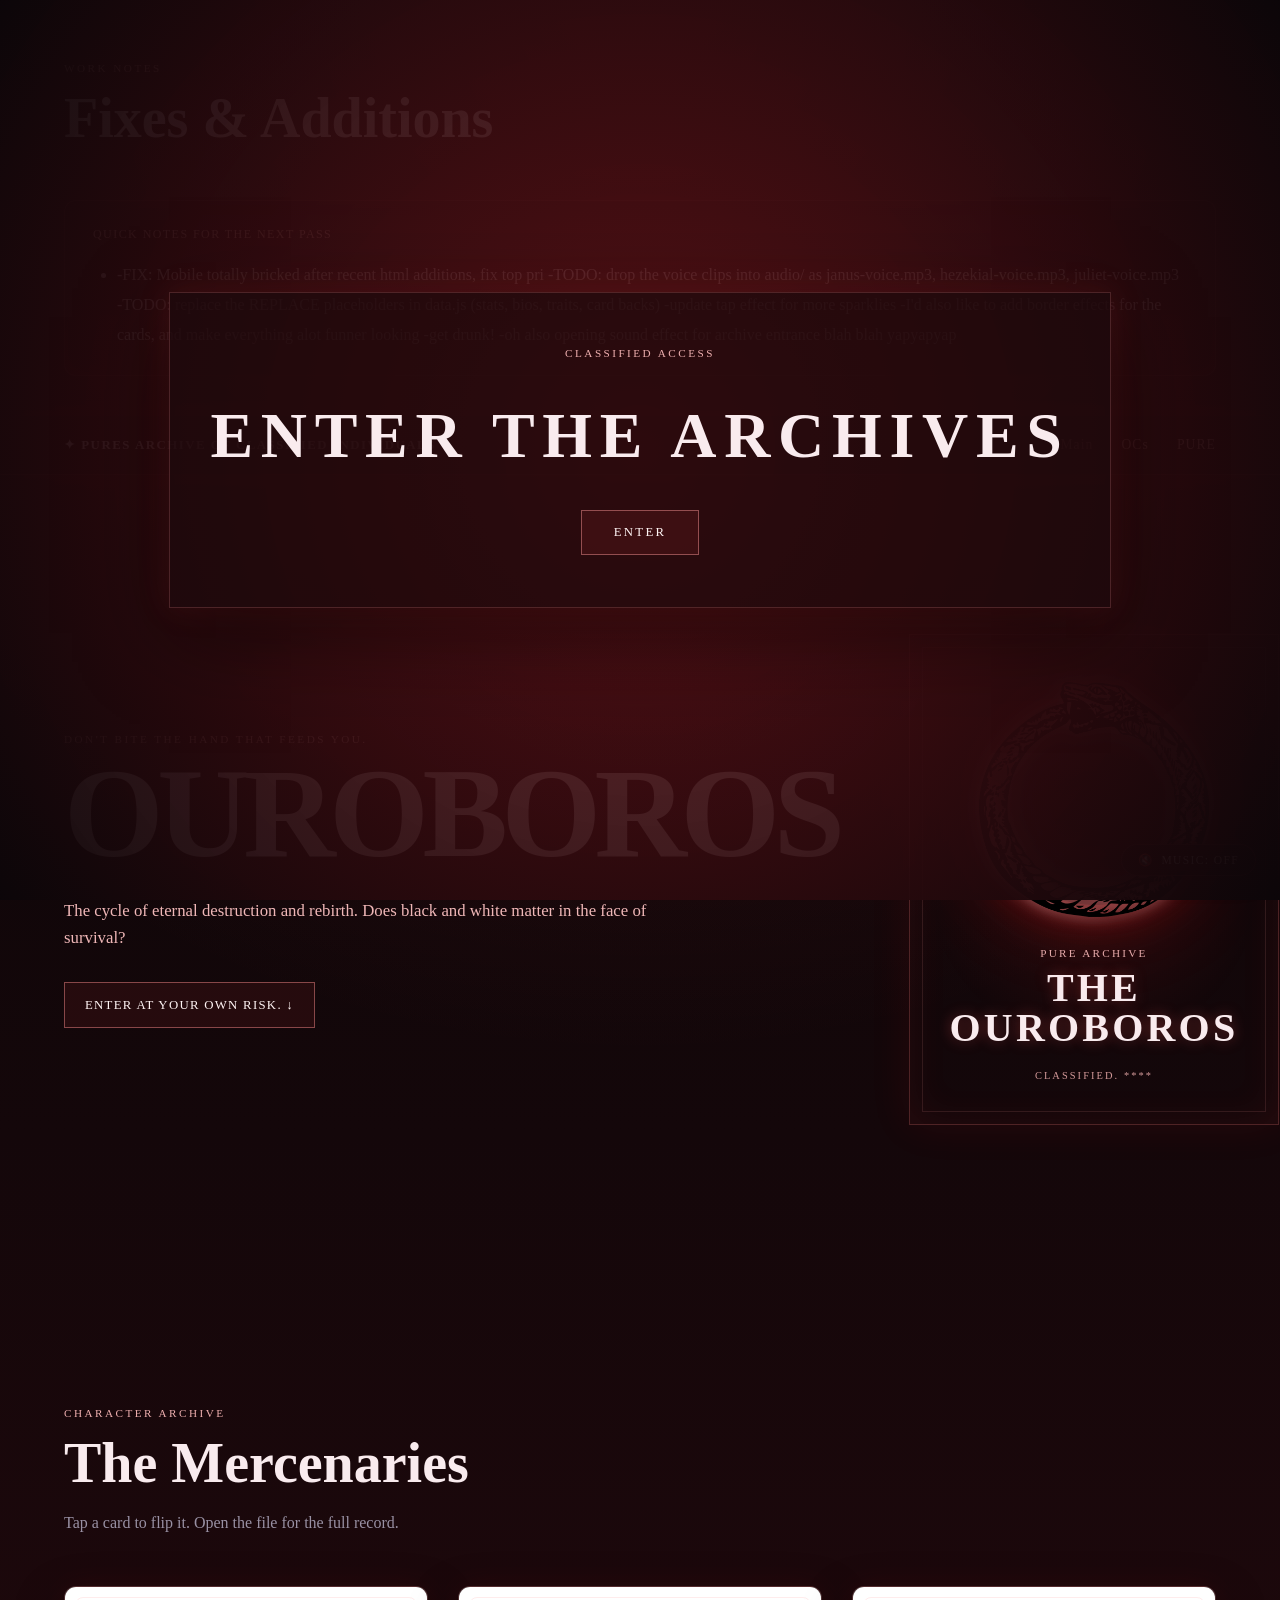
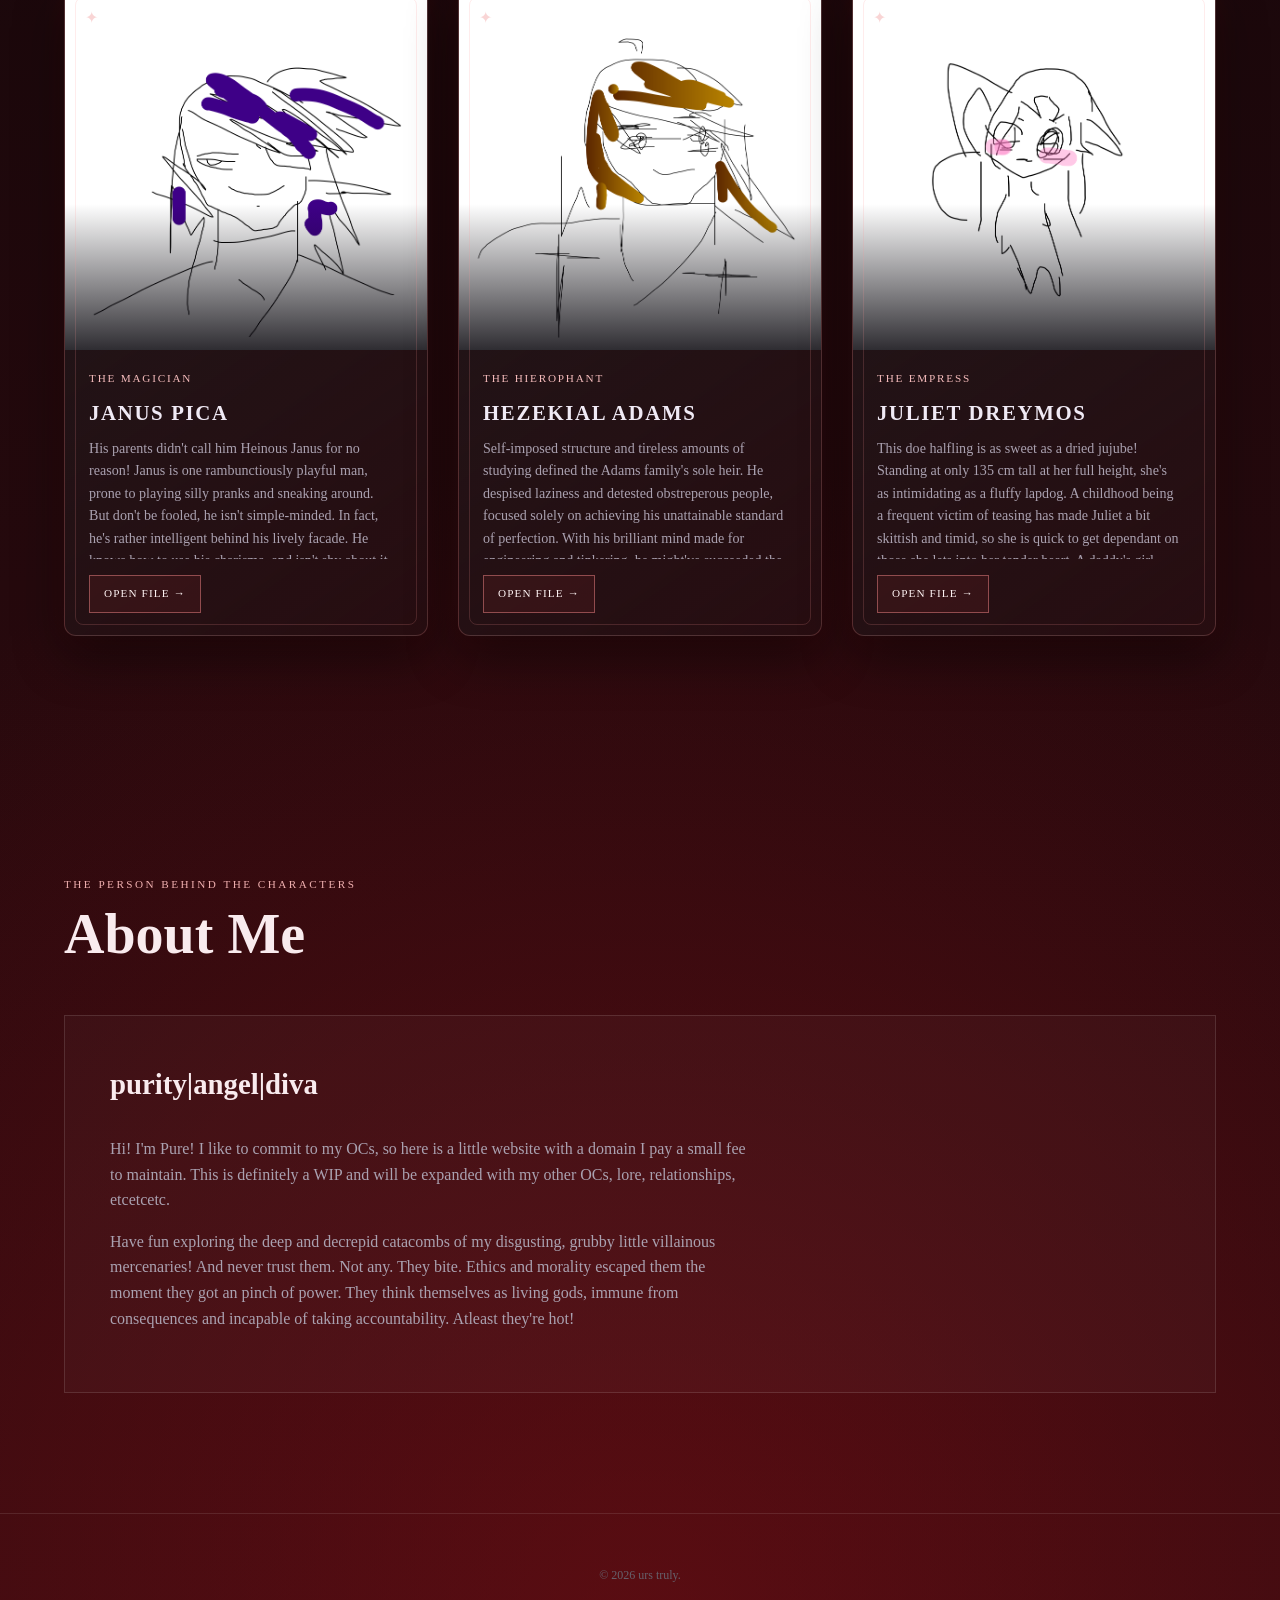
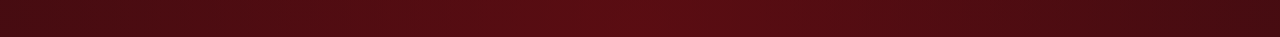
<file: index.html>
<!DOCTYPE html>
<html lang="en">

<head>
  <meta charset="UTF-8">
  <meta name="viewport" content="width=device-width, initial-scale=1.0">
  <meta name="description" content="The Archive.">
  <title>OC Archive</title>
  <link rel="stylesheet" href="style.css">
</head>

<body>

  <div id="archive-entry" class="archive-entry" aria-live="polite">
    <div class="entry-panel">
      <p class="eyebrow">Classified access</p>
      <h1>ENTER THE ARCHIVES</h1>
      <button id="enter-archive" class="enter-button" type="button">
        Enter
      </button>
    </div>
  </div>

  <section class="notes-section section">
    <div class="section-heading">
      <p class="eyebrow">WORK NOTES</p>
      <h2>Fixes & Additions</h2>
    </div>

    <div class="notes-panel">
      <p class="notes-label">Quick notes for the next pass</p>
      <ul class="notes-list">
        <li>-FIX: Mobile totally bricked after recent html additions, fix top pri
            -TODO: drop the voice clips into audio/ as janus-voice.mp3, hezekial-voice.mp3, juliet-voice.mp3
            -TODO: replace the REPLACE placeholders in data.js (stats, bios, traits, card backs)
            -update tap effect for more sparklies
            -I'd also like to add border effects for the cards, and make everything alot funner looking
            -get drunk!
            -oh also opening sound effect for archive entrance blah blah yapyapyap
        </li>
        
      </ul>
    </div>
  </section>

  <!-- =====================================================
       HEADER
       ===================================================== -->
  <header class="site-header">
    <a class="logo" href="#main">
      ✦ PURES ARCHIVE OF CLASSIFIED INDIVIDUALS
    </a>

    <nav class="nav" aria-label="Main navigation">
      <a href="#main">Main</a>
      <a href="#ocs">OCs</a>
      <a href="#about">PURE</a>
    </nav>
  </header>

  <main>

    <!-- =====================================================
         HERO
         ===================================================== -->
    <section id="main" class="hero">

      <div class="hero-content">
        <p class="eyebrow">
          Don't bite the hand that feeds you.
        </p>

        <h1>OUROBOROS</h1>

        <p class="hero-text">
          The cycle of eternal destruction and rebirth.
          Does black and white matter in the face of survival?
        </p>

        <a class="button" href="#ocs">
          Enter at your own risk. ↓
        </a>
      </div>

      <div class="prophetic-judge">
        <div class="ouroboros-container" tabindex="0" role="button" aria-label="Tap the ouroboros and trigger the heartbeat">
          <div class="ouroboros-glow"></div>
          <img
            class="ouroboros-image"
            src="images/Ouroboros.webp"
            alt="Ouroboros serpent eating its own tail"
          >
        </div>

        <p>PURE ARCHIVE</p>

        <h2>
          THE<br>
          OUROBOROS
        </h2>

        <span>CLASSIFIED. ****</span>
      </div>

    </section>

    <!-- =====================================================
         OC ARCHIVE
         ===================================================== -->
    <section id="ocs" class="section">

      <div class="section-heading">
        <p class="eyebrow">CHARACTER ARCHIVE</p>
        <h2>The Mercenaries</h2>
        <p>Tap a card to flip it. Open the file for the full record.</p>
      </div>

      <div id="oc-grid" class="oc-grid" aria-live="polite"></div>

    </section>

    <!-- =====================================================
         ABOUT
         ===================================================== -->
    <section id="about" class="about section">

      <div class="section-heading">
        <p class="eyebrow">THE PERSON BEHIND THE CHARACTERS</p>
        <h2>About Me</h2>
      </div>

      <div class="about-box">
        <div>
          <h3>purity|angel|diva</h3>
          <p>
            Hi! I'm Pure! I like to commit to my OCs, so here is a little website with a domain I pay a small fee to maintain. This is definitely a WIP and will be expanded with my other OCs, lore, relationships, etcetcetc.
          </p>
          <p>
            Have fun exploring the deep and decrepid catacombs of my disgusting, grubby little villainous mercenaries! And never trust them. Not any. They bite. Ethics and morality escaped them the moment they got an pinch of power. They think themselves as living gods, immune from consequences and incapable of taking accountability. Atleast they're hot!
          </p>
        </div>
      </div>
    </section>

    <!-- Background Music Element -->
<audio id="bg-music" loop preload="none">
  <source src="audio/ouroboros-theme.wav" type="audio/wav">
  Your browser does not support the audio element.
</audio>

<!-- Floating Music Toggle Button -->
<button id="music-btn" class="music-toggle" aria-label="Toggle background music">
  <span id="music-icon">🔇</span>
  <span id="music-status">MUSIC: OFF</span>
</button>
    
  </main>

  <!-- =====================================================
       FOOTER
       ===================================================== -->
  <footer>
    <p>© 2026 urs truly.</p>
  </footer>

  <!-- =====================================================
       JAVASCRIPT
       ===================================================== -->
  <script src="data.js"></script>
  <script src="script.js"></script>

</body>
</html>
</file>
<file: style.css>
/* =========================================================
   RESET
   ========================================================= */

* {
  box-sizing: border-box;
}

/* `clip` rather than `hidden`: hidden on the body would make the BODY the
   scrolling box (its overflow-y computes to auto), which moves the vertical
   scrollbar off the viewport, takes it out of reach of scroll-behavior below,
   and puts a non-visible overflow between the sticky header and its scrollport.
   clip stops sideways scrolling without creating a scroll container at all. */
html,
body {
  overflow-x: clip;
}

html {
  scroll-behavior: smooth;
}

:root {
  --bg-1: #070506;
  --bg-2: #14070a;
  --bg-3: #360b10;
  --red-1: #ff3d3d;
  --red-2: #ff1e1e;
  --red-3: #ff6b6b;
  --red-4: #ffc0c0;
  --dark-red: #21070b;
  --panel: rgba(34, 8, 12, 0.8);
  --panel-border: rgba(255, 122, 122, 0.25);
  --text: #f9ebee;
  --muted: #e8b1b1;
  --soft: #d98a8a;
}

body {
  margin: 0;
  background:
    radial-gradient(circle at top, rgba(255, 66, 66, 0.2), transparent 32%),
    radial-gradient(circle at bottom, rgba(120, 14, 20, 0.55), transparent 36%),
    linear-gradient(180deg, var(--bg-1) 0%, var(--bg-2) 35%, var(--bg-3) 100%);
  color: var(--text);
  font-family: Georgia, "Times New Roman", serif;
  line-height: 1.6;
  position: relative;
  color-scheme: dark;
}

body::before {
  content: "";
  position: fixed;
  inset: 0;
  pointer-events: none;
  background: linear-gradient(
    180deg,
    rgba(255, 255, 255, 0.02),
    rgba(255, 60, 60, 0.04),
    rgba(0, 0, 0, 0.15)
  );
  mix-blend-mode: screen;
}

.starburst {
  position: fixed;
  left: 0;
  top: 0;
  width: 12px;
  height: 12px;
  pointer-events: none;
  z-index: 1500;
  border-radius: 50%;
  background: radial-gradient(circle, rgba(255,255,255,0.95) 0%, rgba(255,110,110,0.9) 30%, rgba(255,50,50,0.2) 70%, transparent 100%);
  box-shadow:
    0 0 8px rgba(255,255,255,0.9),
    0 0 18px rgba(255, 80, 80, 0.8),
    0 0 28px rgba(255, 35, 35, 0.45);
  animation: starBurst 700ms ease-out forwards;
}

@keyframes starBurst {
  0% {
    opacity: 0;
    transform: translate(-50%, -50%) scale(0.2);
  }
  15% {
    opacity: 1;
  }
  100% {
    opacity: 0;
    transform: translate(var(--dx), var(--dy)) scale(1.8);
  }
}

/* The gate is a fixed overlay, so it does NOT inherit the page's scrolling —
   if the panel is taller than the phone (small screen, landscape, big text)
   the Enter button ends up off-screen and unreachable. So the gate scrolls
   itself, and the panel is centred with `margin: auto` rather than
   `place-items: center`: centred grid/flex items that overflow have an
   unreachable top edge, auto margins stay fully scrollable. */
.archive-entry {
  position: fixed;
  inset: 0;
  z-index: 2000;
  display: flex;
  overflow-y: auto;
  overscroll-behavior: contain;
  padding: 24px 16px;
  background: radial-gradient(circle at center, rgba(95, 17, 22, 0.88), rgba(12, 6, 9, 0.98));
  transition: opacity 0.8s ease, visibility 0.8s ease;
}

.archive-entry.hidden {
  opacity: 0;
  visibility: hidden;
  pointer-events: none;
}

/* Already let in this session — don't fade the gate in front of them again. */
.archive-entry.no-transition {
  transition: none;
}

.entry-panel {
  margin: auto;
  max-width: 100%;
  display: flex;
  flex-direction: column;
  align-items: center;
  justify-content: center;
  gap: 22px;
  padding: 52px 40px;
  border: 1px solid rgba(255, 145, 145, 0.2);
  background: rgba(28, 9, 12, 0.72);
  box-shadow: 0 25px 80px rgba(0, 0, 0, 0.5), 0 0 30px rgba(255, 62, 62, 0.15);
  text-align: center;
}

.entry-panel .eyebrow {
  margin: 0;
}

.entry-panel h1 {
  margin: 0;
  font-size: clamp(2.2rem, 5vw, 5rem);
  letter-spacing: 0.12em;
  text-transform: uppercase;
}

.enter-button {
  padding: 14px 32px;
  border: 1px solid rgba(255, 155, 155, 0.45);
  background: rgba(255, 64, 64, 0.09);
  color: #fff4f4;
  font-family: inherit;
  font-size: 0.8rem;
  letter-spacing: 0.18em;
  text-transform: uppercase;
  cursor: pointer;
  transition: transform 0.2s ease, background 0.2s ease, border-color 0.2s ease, box-shadow 0.2s ease;
}

.enter-button:hover,
.enter-button:focus-visible {
  background: rgba(255, 64, 64, 0.18);
  border-color: rgba(255, 170, 170, 0.8);
  box-shadow: 0 0 18px rgba(255, 70, 70, 0.28);
  transform: translateY(-2px);
}

/* =========================================================
   HEADER
   ========================================================= */

.site-header {
  position: sticky;
  top: 0;
  z-index: 100;
  display: flex;
  justify-content: space-between;
  align-items: center;
  padding: 18px 5%;
  background: rgba(26, 7, 10, 0.82);
  backdrop-filter: blur(12px);
  border-bottom: 1px solid rgba(255, 120, 120, 0.2);
  box-shadow: 0 0 20px rgba(255, 55, 55, 0.12);
}

.logo {
  color: var(--text);
  text-decoration: none;
  font-size: 0.8rem;
  font-weight: bold;
  letter-spacing: 0.12em;
}

.nav {
  display: flex;
  gap: 28px;
}

.nav a {
  color: var(--muted);
  text-decoration: none;
  font-size: 0.85rem;
  letter-spacing: 0.08em;
  transition: color 0.2s ease, text-shadow 0.2s ease;
}

.nav a:hover {
  color: #fff3f3;
  text-shadow: 0 0 12px rgba(255, 92, 92, 0.8);
}

/* =========================================================
   GENERAL
   ========================================================= */

.section {
  width: min(1200px, 90%);
  margin: 0 auto;
  padding: 120px 0;
}

.notes-section {
  padding-top: 60px;
  padding-bottom: 40px;
}

.notes-panel {
  padding: 24px 28px;
  border: 1px solid rgba(255, 130, 130, 0.18);
  background: rgba(29, 10, 13, 0.8);
  border-radius: 12px;
  box-shadow: inset 0 0 20px rgba(255, 62, 62, 0.05);
}

.notes-label {
  margin: 0 0 16px;
  color: #f2b5b5;
  font-size: 0.75rem;
  letter-spacing: 0.12em;
  text-transform: uppercase;
}

.notes-list {
  margin: 0;
  padding-left: 1.5rem;
  color: #f9ebee;
  line-height: 1.9;
}

.notes-list li + li {
  margin-top: 8px;
}

.section-heading {
  margin-bottom: 50px;
}

.eyebrow {
  margin: 0 0 10px;
  color: #f0b0b0;
  font-size: 0.7rem;
  letter-spacing: 0.22em;
  text-transform: uppercase;
}

.section-heading h2 {
  margin: 0;
  font-size: clamp(2rem, 5vw, 3.5rem);
  line-height: 1.1;
}

.section-heading p:last-child {
  color: #9991a4;
}

/* =========================================================
   HERO
   ========================================================= */

.hero {
  width: min(1200px, 90%);
  min-height: 90vh;
  margin: 0 auto;
  display: grid;
  grid-template-columns: 1.2fr 0.8fr;
  align-items: center;
  gap: 70px;
  padding: 80px 0;
}

.hero-content h1 {
  margin: 0;
  font-size: clamp(4rem, 10vw, 9rem);
  line-height: 0.85;
  letter-spacing: -0.05em;
}

.hero-text {
  max-width: 600px;
  margin: 30px 0;
  color: #efb7b7;
  font-size: 1.05rem;
}

/* =========================================================
   BUTTON
   ========================================================= */

.button {
  display: inline-block;
  padding: 12px 20px;
  border: 1px solid rgba(255, 145, 145, 0.45);
  background: rgba(255, 63, 63, 0.08);
  color: #fff4f4;
  text-decoration: none;
  font-size: 0.8rem;
  letter-spacing: 0.1em;
  text-transform: uppercase;
  box-shadow: 0 0 0 rgba(255, 70, 70, 0);
  transition:
    background 0.25s ease,
    color 0.25s ease,
    transform 0.25s ease,
    box-shadow 0.25s ease;
}

.button:hover {
  background: rgba(255, 63, 63, 0.18);
  color: #fff;
  transform: translateY(-2px);
  box-shadow: 0 0 18px rgba(255, 70, 70, 0.3);
}

/* =========================================================
   HERO CARD
   ========================================================= */

.prophetic-judge {
  position: relative;
  min-height: 480px;
  display: flex;
  flex-direction: column;
  justify-content: center;
  align-items: center;
  text-align: center;
  padding: 40px;
  border: 1px solid var(--panel-border);
  background: radial-gradient(circle at center, rgba(255, 62, 62, 0.12), transparent 55%);
  box-shadow: inset 0 0 40px rgba(255, 62, 62, 0.08), 0 0 40px rgba(255, 42, 42, 0.08);
}

.prophetic-judge::before {
  content: "";
  position: absolute;
  inset: 12px;
  border: 1px solid rgba(255, 155, 155, 0.12);
  pointer-events: none;
}

.prophetic-judge p {
  margin: 20px 0 5px;
  color: var(--muted);
  font-size: 0.7rem;
  letter-spacing: 0.2em;
}

.prophetic-judge h2 {
  margin: 0;
  font-size: 2.5rem;
  line-height: 1;
  letter-spacing: 0.08em;
  text-shadow: 0 0 14px rgba(255, 90, 90, 0.35);
}

.prophetic-judge span {
  margin-top: 20px;
  color: #d39999;
  font-size: 0.65rem;
  letter-spacing: 0.2em;
}

/* =========================================================
   OUROBOROS HERO EMBLEM
   ========================================================= */

.ouroboros-container {
  position: relative;
  width: 250px;
  height: 250px;
  display: flex;
  align-items: center;
  justify-content: center;
  cursor: pointer;
  border-radius: 50%;
  user-select: none;
  touch-action: manipulation;
  transition: transform 0.12s ease;
  animation: heartbeatIdle 1.9s ease-in-out infinite;
}

.ouroboros-container:focus-visible {
  outline: 2px solid rgba(255, 175, 175, 0.8);
  outline-offset: 8px;
}

.ouroboros-container.beat {
  animation: heartbeatPulse 0.9s cubic-bezier(0.2, 0.8, 0.2, 1) 1;
}

.ouroboros-glow {
  position: absolute;
  width: 210px;
  height: 210px;
  border-radius: 50%;
  background: rgba(255, 68, 68, 0.08);
  box-shadow:
    0 0 24px rgba(255, 90, 90, 0.24),
    0 0 52px rgba(255, 30, 30, 0.18),
    0 0 110px rgba(255, 20, 20, 0.16);
  animation: ouroborosGlow 1.5s ease-in-out infinite;
}

.ouroboros-image {
  position: relative;
  width: 235px;
  height: 235px;
  object-fit: contain;
  display: block;
  filter:
    drop-shadow(0 0 8px rgba(255, 188, 188, 0.5))
    drop-shadow(0 0 25px rgba(255, 40, 40, 0.3));
  animation: ouroborosRotate 18s linear infinite;
}

@keyframes ouroborosGlow {
  0%, 100% {
    transform: scale(0.92);
    opacity: 0.55;
  }
  25% {
    opacity: 0.9;
  }
  50% {
    transform: scale(1.12);
    opacity: 1;
  }
  75% {
    opacity: 0.96;
  }
}

@keyframes ouroborosRotate {
  from {
    transform: rotate(0deg);
  }
  to {
    transform: rotate(-360deg);
  }
}

@keyframes heartbeatIdle {
  0%, 100% {
    transform: scale(1);
    filter: drop-shadow(0 0 0 rgba(255, 60, 60, 0));
  }
  12% {
    transform: scale(1.04);
    filter: drop-shadow(0 0 10px rgba(255, 80, 80, 0.7));
  }
  35% {
    transform: scale(0.98);
    filter: drop-shadow(0 0 18px rgba(255, 90, 90, 0.8));
  }
  50% {
    transform: scale(1.08);
    filter: drop-shadow(0 0 22px rgba(255, 100, 100, 0.9));
  }
  70% {
    transform: scale(1.02);
    filter: drop-shadow(0 0 14px rgba(255, 90, 90, 0.8));
  }
}

@keyframes heartbeatPulse {
  0% {
    transform: scale(0.96);
    filter: drop-shadow(0 0 0 rgba(255, 60, 60, 0));
  }
  18% {
    transform: scale(1.08);
    filter: drop-shadow(0 0 18px rgba(255, 80, 80, 0.9));
  }
  36% {
    transform: scale(0.98);
    filter: drop-shadow(0 0 28px rgba(255, 80, 80, 0.9));
  }
  55% {
    transform: scale(1.16);
    filter: drop-shadow(0 0 30px rgba(255, 80, 80, 1));
  }
  75% {
    transform: scale(1.04);
    filter: drop-shadow(0 0 18px rgba(255, 80, 80, 0.7));
  }
  100% {
    transform: scale(1);
    filter: drop-shadow(0 0 0 rgba(255, 80, 80, 0));
  }
}

/* =========================================================
   OC GRID
   ========================================================= */

.oc-grid {
  display: grid;
  grid-template-columns: repeat(3, minmax(0, 1fr));
  gap: 30px;
}

/* =========================================================
   TAROT CARD (3D ENGINE SETUP)
   ========================================================= */

.oc-card {
  position: relative;
  width: 100%;
  height: 650px;
  perspective: 1200px;
  cursor: pointer;
  outline: none;
  touch-action: pan-y;
}

.oc-card-inner {
  position: relative;
  width: 100%;
  height: 100%;
  transform-style: preserve-3d;
  transition: transform 0.8s cubic-bezier(0.4, 0.2, 0.2, 1);
}

.oc-card.flipped .oc-card-inner {
  transform: rotateY(180deg);
}

/* Common Card Faces */
.oc-card-front,
.oc-card-back {
  position: absolute;
  top: 0;
  left: 0;
  width: 100%;
  height: 100%;
  border-radius: 12px;
  overflow: hidden;
  border: 1px solid rgba(255, 150, 150, 0.22);
  box-shadow: 0 20px 50px rgba(0, 0, 0, 0.45), 0 0 30px rgba(255, 60, 60, 0.08);
  backface-visibility: hidden;
  -webkit-backface-visibility: hidden;
  display: flex;
  flex-direction: column;
}

/* Front Face */
.oc-card-front {
  background:
    linear-gradient(
      145deg,
      rgba(255, 255, 255, 0.04),
      rgba(42, 13, 17, 0.88)
    ),
    #140d10;
  transform: rotateY(0deg);
}

/* Back Face */
.oc-card-back {
  background:
    linear-gradient(
      145deg,
      rgba(255, 255, 255, 0.03),
      rgba(32, 13, 16, 0.92)
    ),
    #120b0c;
  transform: rotateY(180deg);
}

/* Tarot Borders & Icons */
.oc-card-front::before,
.oc-card-back::before {
  content: "";
  position: absolute;
  inset: 10px;
  border: 1px solid rgba(255, 150, 150, 0.18);
  border-radius: 8px;
  pointer-events: none;
  z-index: 10;
}

.oc-card-front::after,
.oc-card-back::after {
  content: "✦";
  position: absolute;
  top: 18px;
  left: 20px;
  color: #f7c4c4;
  font-size: 16px;
  opacity: 0.7;
  pointer-events: none;
  z-index: 11;
}

/* =========================================================
   IMAGES
   ========================================================= */

.oc-image {
  position: relative;
  flex: 0 0 56%;
  width: 100%;
  overflow: hidden;
  background: #111;
}

.oc-image img {
  display: block;
  width: 100%;
  height: 100%;
  object-fit: cover;
  transition: transform 0.7s ease;
}

.oc-card:hover .oc-image img {
  transform: scale(1.04);
}

/* Image Bottom Fade */
.oc-image::after {
  content: "";
  position: absolute;
  left: 0;
  right: 0;
  bottom: 0;
  height: 40%;
  background: linear-gradient(to bottom, transparent, rgba(10, 8, 14, 0.85));
  pointer-events: none;
}

/* =========================================================
   CARD TEXT

   The blurb IS scrollable, on both faces — the text runs about
   twice the height of the pane, and it should be readable on the
   card without opening the character page.

   The catch: this scroll container sits inside the 3D flip, so
   two things have to be handled. Vertical drags must not chain
   into the page once the text ends (overscroll-behavior), and a
   drag must not register as a flip-tap — that part is already
   covered by the 10px movement threshold in script.js.
   ========================================================= */

.oc-info {
  position: relative;
  flex: 1;
  min-height: 0;
  display: flex;
  flex-direction: column;
  padding: 20px 24px 22px;
  overflow: hidden;
}

.oc-info h3 {
  margin: 8px 0;
  color: #f0eaf5;
  font-size: 1.3rem;
  letter-spacing: 0.08em;
}

.oc-blurb {
  margin: 0 0 16px;
  color: #aaa1b0;
  font-size: 0.88rem;

  /* Take whatever space is left after the tag, title and button, and
     scroll inside it. Using flex rather than -webkit-line-clamp
     means a title that wraps to two lines steals height from the text
     instead of pushing the button out of the pane. */
  flex: 1 1 auto;
  min-height: 0;
  overflow-y: auto;

  /* Don't hand a flick at the end of the text to the page behind. */
  overscroll-behavior: contain;
  -webkit-overflow-scrolling: touch;

  /* Room for the scrollbar so it never sits on top of a word. */
  padding-right: 10px;

  scrollbar-width: thin;
  scrollbar-color: rgba(255, 122, 122, 0.55) rgba(255, 255, 255, 0.07);
}

/* WebKit/Blink track styling. iOS Safari ignores these and keeps its own
   transient overlay indicator, so the scrollbar is a hint on Android and
   desktop but not on iPhone — the text still scrolls there either way. */
.oc-blurb::-webkit-scrollbar {
  width: 6px;
}

.oc-blurb::-webkit-scrollbar-track {
  background: rgba(255, 255, 255, 0.07);
  border-radius: 3px;
}

.oc-blurb::-webkit-scrollbar-thumb {
  background: rgba(255, 122, 122, 0.55);
  border-radius: 3px;
}

.oc-blurb::-webkit-scrollbar-thumb:hover {
  background: rgba(255, 160, 160, 0.85);
}

.oc-info-back .oc-blurb {
  color: #bcb4c4;
}

.oc-open {
  margin-top: auto;
  align-self: flex-start;
  flex-shrink: 0;
  padding: 9px 14px;
  font-size: 0.7rem;
}
/* =========================================================
   TAGS
   ========================================================= */

.tag {
  display: inline-block;
  color: #f5bcbc;
  font-size: 0.7rem;
  letter-spacing: 0.16em;
  text-transform: uppercase;
}

/* =========================================================
   ABOUT
   ========================================================= */

.about-box {
  display: grid;
  grid-template-columns: 1.4fr 0.6fr;
  gap: 60px;
  padding: 45px;
  border: 1px solid rgba(255, 255, 255, 0.12);
  background: rgba(255, 255, 255, 0.025);
}

.about-box h3 {
  margin-top: 0;
  font-size: 1.8rem;
}

.about-box p {
  max-width: 650px;
  color: #aaa1b0;
}

/* =========================================================
   FACTS (label / value list — used by the character sheets)
   ========================================================= */

.facts {
  display: flex;
  flex-direction: column;
  justify-content: center;
  gap: 20px;
}

.facts div {
  padding-bottom: 12px;
  border-bottom: 1px solid rgba(255, 255, 255, 0.1);
  color: #aaa1b0;
}

.facts span {
  margin-right: 12px;
  color: #706879;
  font-size: 0.75rem;
}

/* =========================================================
   CHARACTER SHEET PAGE

   The page itself scrolls — there is intentionally no
   max-height or overflow-y anywhere in here.
   ========================================================= */

.char-main {
  width: min(1100px, 90%);
  margin: 0 auto;
  padding: 40px 0 110px;
}

.char-back {
  display: inline-block;
  margin-bottom: 28px;
}

.char-flip {
  perspective: 1600px;
}

.char-flip-inner {
  position: relative;
  width: 100%;
  transform-style: preserve-3d;
  transition: transform 0.8s cubic-bezier(0.4, 0.2, 0.2, 1);
}

.char-flip.flipped .char-flip-inner {
  transform: rotateY(180deg);
}

.char-face {
  position: absolute;
  top: 0;
  left: 0;
  width: 100%;
  display: grid;
  grid-template-columns: 0.9fr 1.1fr;
  gap: 40px;
  padding: 34px;
  border-radius: 12px;
  border: 1px solid rgba(255, 150, 150, 0.22);
  box-shadow: 0 20px 50px rgba(0, 0, 0, 0.45), 0 0 30px rgba(255, 60, 60, 0.08);
  backface-visibility: hidden;
  -webkit-backface-visibility: hidden;
}

.char-face-front {
  background:
    linear-gradient(145deg, rgba(255, 255, 255, 0.04), rgba(42, 13, 17, 0.88)),
    #140d10;
  transform: rotateY(0deg);
}

.char-face-back {
  background:
    linear-gradient(145deg, rgba(255, 255, 255, 0.03), rgba(32, 13, 16, 0.92)),
    #120b0c;
  transform: rotateY(180deg);
}

.char-face::before {
  content: "";
  position: absolute;
  inset: 10px;
  border: 1px solid rgba(255, 150, 150, 0.18);
  border-radius: 8px;
  pointer-events: none;
}

/* The away-facing side shouldn't swallow taps mid-animation. */
.char-face[aria-hidden="true"] {
  pointer-events: none;
}

.char-portrait {
  /* Hug the artwork instead of stretching to the row height, which would
     leave dead space under a short image. */
  align-self: start;
  overflow: hidden;
  border-radius: 8px;
  border: 1px solid rgba(255, 150, 150, 0.18);
  background: #111;
}

.char-portrait img {
  display: block;
  width: 100%;
  height: auto;
}

.char-body h1 {
  margin: 6px 0 4px;
  font-size: clamp(1.8rem, 4vw, 2.8rem);
  line-height: 1.05;
  letter-spacing: 0.04em;
  text-shadow: 0 0 14px rgba(255, 90, 90, 0.28);
}

.char-body h2 {
  margin: 34px 0 12px;
  font-size: 0.78rem;
  letter-spacing: 0.22em;
  text-transform: uppercase;
  color: #f0b0b0;
  border-bottom: 1px solid rgba(255, 130, 130, 0.18);
  padding-bottom: 8px;
}

.char-body p {
  color: #aaa1b0;
  font-size: 0.95rem;
}

.char-side {
  margin: 0 0 26px;
  color: #d39999;
  font-size: 0.72rem;
  letter-spacing: 0.18em;
  text-transform: uppercase;
}

.char-side em {
  color: #ffd7d7;
  font-style: normal;
}

.char-facts {
  gap: 12px;
  margin-bottom: 28px;
}

.char-facts span {
  display: inline-block;
  min-width: 96px;
  letter-spacing: 0.14em;
  text-transform: uppercase;
}

.trait-list {
  margin: 0;
  padding-left: 1.4rem;
  color: #bcb4c4;
  line-height: 1.9;
}

.trait-list li + li {
  margin-top: 6px;
}

/* --- Quotes (older sides) --- */

.quote-list {
  margin: 0;
  padding: 0;
  list-style: none;
}

.quote-list li {
  margin: 0 0 14px;
  padding: 2px 0 2px 16px;
  border-left: 2px solid rgba(255, 95, 95, 0.4);
  color: #cfc4d0;
  font-style: italic;
  line-height: 1.75;
}

.quote-list li:last-child {
  margin-bottom: 0;
}

.quote-list li::before {
  content: "\201C";
  color: rgba(255, 140, 140, 0.75);
}

.quote-list li::after {
  content: "\201D";
  color: rgba(255, 140, 140, 0.75);
}

/* --- Voice claim --- */

.voice-block {
  margin: 6px 0 4px;
}

.voice-btn {
  cursor: pointer;
  font-family: inherit;
}

.voice-btn[disabled] {
  cursor: not-allowed;
  opacity: 0.5;
  transform: none;
}

.voice-btn[disabled]:hover {
  background: rgba(255, 63, 63, 0.08);
  transform: none;
  box-shadow: none;
}

.voice-btn-missing {
  border-style: dashed;
}

.voice-note {
  margin: 10px 0 0;
  color: #8d8494;
  font-size: 0.72rem;
  letter-spacing: 0.06em;
}

/* --- Flip control --- */

.char-flip-btn {
  display: inline-block;
  margin-top: 32px;
  cursor: pointer;
  font-family: inherit;
}

.char-missing {
  padding: 60px 0;
  text-align: center;
}

/* =========================================================
   FOOTER
   ========================================================= */

footer {
  padding: 40px 5%;
  border-top: 1px solid rgba(255, 255, 255, 0.1);
  text-align: center;
  color: #66616c;
  font-size: 0.75rem;
}

/* =========================================================
   ACCESSIBILITY & RESPONSIVE
   ========================================================= */

.oc-card:focus-visible {
  outline: 2px solid #d4c1e1;
  outline-offset: 5px;
}

/* Sticky portrait only on wide screens — sticky positioning inside a
   preserve-3d container is unreliable on mobile Safari. */
@media (min-width: 901px) {
  .char-portrait {
    position: sticky;
    top: 90px;
  }
}

@media (max-width: 1000px) {
  .hero {
    grid-template-columns: 1fr;
  }

  .oc-grid {
    grid-template-columns: repeat(2, minmax(0, 1fr));
  }

  .about-box {
    grid-template-columns: 1fr;
  }
}

@media (max-width: 900px) {
  .char-face {
    grid-template-columns: 1fr;
    gap: 28px;
    padding: 24px;
  }

  .char-portrait {
    max-width: 420px;
  }
}

@media (max-width: 650px) {
  .entry-panel {
    gap: 18px;
    padding: 34px 22px;
  }

  .entry-panel h1 {
    overflow-wrap: anywhere;
  }

  .site-header {
    flex-wrap: wrap;
    gap: 10px 12px;
    padding: 15px 5%;
  }

  .logo {
    max-width: 100%;
    font-size: 0.65rem;
    line-height: 1.4;
  }

  .nav {
    flex-wrap: wrap;
    justify-content: flex-end;
    gap: 10px 12px;
    width: 100%;
  }

  .nav a {
    font-size: 0.7rem;
  }

  .hero {
    width: 90%;
    min-height: auto;
    padding: 80px 0;
  }

  .hero-content {
    min-width: 0;
  }

  .hero-content h1 {
    font-size: clamp(2.8rem, 16vw, 4.5rem);
    line-height: 0.9;
    letter-spacing: -0.06em;
    overflow-wrap: anywhere;
    word-break: break-word;
  }

  .section-heading h2,
  .notes-section h2 {
    overflow-wrap: anywhere;
    word-break: break-word;
  }

  .notes-list {
    overflow-wrap: anywhere;
    word-break: break-word;
  }

  .section {
    padding: 80px 0;
  }

  .oc-grid {
    grid-template-columns: 1fr;
  }

  .oc-card {
    height: 600px;
  }

  .about-box {
    padding: 25px;
  }

  .char-main {
    padding: 28px 0 90px;
  }

  .char-face {
    padding: 20px;
  }
}

/* =========================================================
   FLOATING MUSIC PLAYER
   ========================================================= */

.music-toggle {
  position: fixed;
  bottom: 24px;
  right: 24px;
  z-index: 999;

  display: flex;
  align-items: center;
  gap: 8px;

  padding: 8px 16px;
  border-radius: 20px;

  background: rgba(28, 7, 10, 0.85);
  border: 1px solid rgba(255, 130, 130, 0.28);
  color: #fff3f3;

  font-family: inherit;
  font-size: 0.72rem;
  letter-spacing: 0.12em;
  text-transform: uppercase;

  cursor: pointer;
  backdrop-filter: blur(10px);
  box-shadow: 0 4px 20px rgba(0, 0, 0, 0.5), 0 0 16px rgba(255, 80, 80, 0.12);

  transition: all 0.25s ease;
}

.music-toggle:hover {
  background: rgba(255, 64, 64, 0.12);
  border-color: rgba(255, 138, 138, 0.55);
  transform: translateY(-2px);
}

.music-toggle.playing {
  border-color: rgba(255, 120, 120, 0.7);
  color: #ffe7e7;
  box-shadow: 0 0 18px rgba(255, 80, 80, 0.28);
}
</file>
